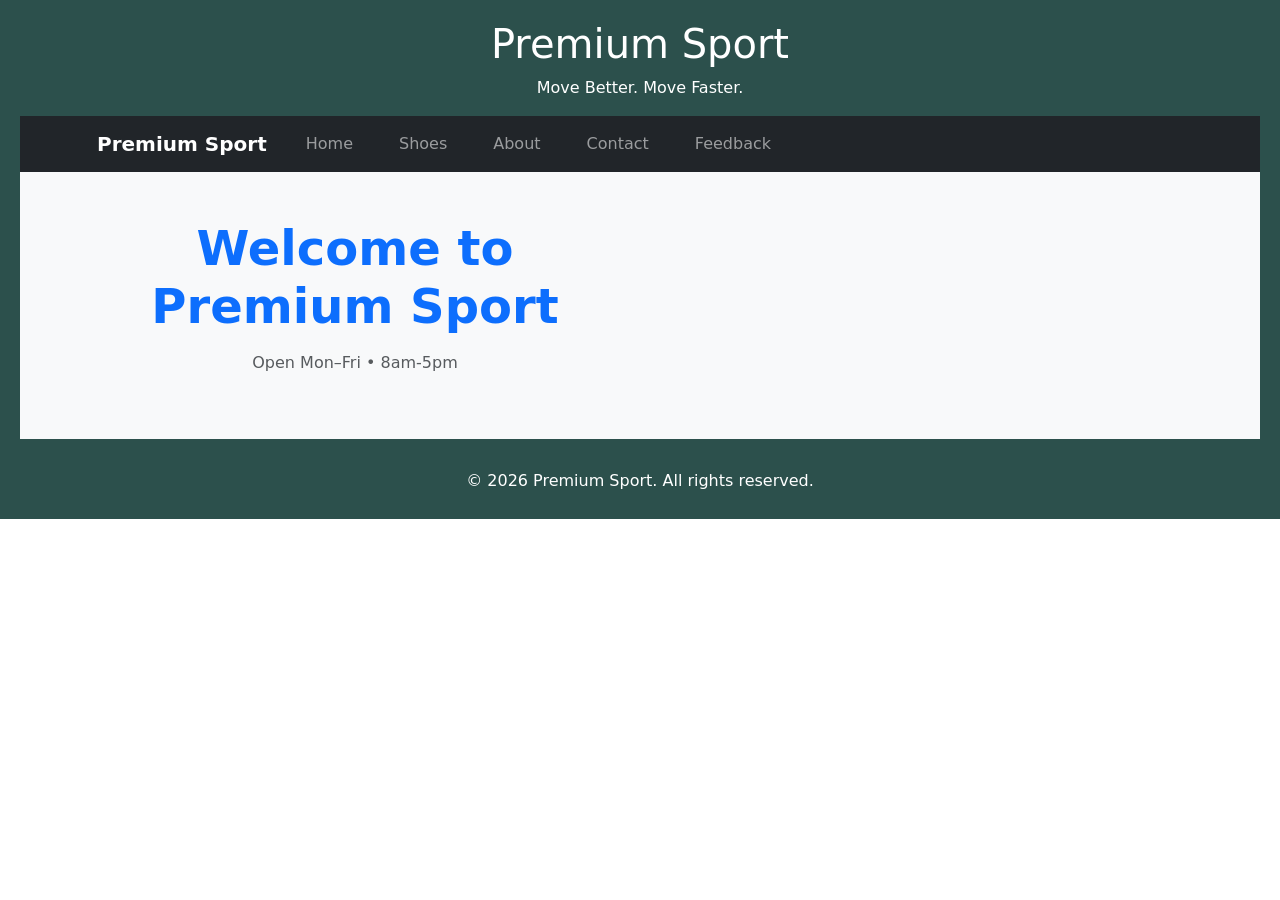
<file: index.html>
<!DOCTYPE html>
<html lang="en">
<head>
    <meta charset="UTF-8">
    <title>Premium Sport</title>
    <link rel="stylesheet" href="style.css">

    <!-- Bootstrap CSS --> 
  <link href="https://cdn.jsdelivr.net/npm/bootstrap@5.3.3/dist/css/bootstrap.min.css" rel="stylesheet"> 
</head>
<body>

    <!--Header Section-->
    <header>

        <h1>Premium Sport</h1>
       <p>Move Better. Move Faster.</p>

       <!--Navigation Bar-->
       <nav class="navbar navbar-expand-lg navbar-dark bg-dark"> 

        <div class="container"> 

            <a class="navbar-brand" href="index.html">Premium Sport</a> 

            <button class="navbar-toggler" type="button" data-bs-toggle="collapse" data-bs-target="#navbarNav"> 

                <span class="navbar-toggler-icon"></span> 

            </button> 

            <div class="collapse navbar-collapse" id="navbarNav"> 

                <ul class="navbar-nav"> 

                    <li class="nav-item"> 

                        <a class="nav-link" href="index.html">Home</a> 

                    </li> 

                    <li class="nav-item"> 

                     <a class="nav-link" href="shoes.html">Shoes</a>

                    </li>

                    <li class="nav-item"> 

                        <a class="nav-link" href="about.html">About</a> 

                    </li> 

                    <li class="nav-item"> 

                        <a class="nav-link" href="contact.html">Contact</a> 

                    </li> 

                    <li class="nav-item">

                        <a class="nav-link" href="feedback.html">Feedback</a>
                        
                    </li>

                </ul> 

            </div> 

        </div> 
        
    </nav> 

<!--Hero Section-->
<header id="home" class="bg-light py-5"> 
  <div class="container"> 
    <div class="row align-items-center g-4"> 
      <div class="col-md-6"> 
        <h1 class="display-5 fw-bold text-primary">Welcome to Premium Sport</h1>  
 
        <p class="mt-3 text-muted"> 
          Open Mon–Fri • 8am-5pm
        </p> 
      </div>  
    </div> 
  </div> 
</header> 
    </header>

<!-- Footer Section -->
<footer>
   <p>&copy; 2026 Premium Sport. All rights reserved.</p>
</footer>
<!-- Bootstrap JS and dependencies --> 

    <script src="https://cdn.jsdelivr.net/npm/@popperjs/core@2.11.6/dist/umd/popper.min.js"></script> 

    <script src="https://cdn.jsdelivr.net/npm/bootstrap@5.3.0/dist/js/bootstrap.min.js"></script> 
</body>
</html>
</file>
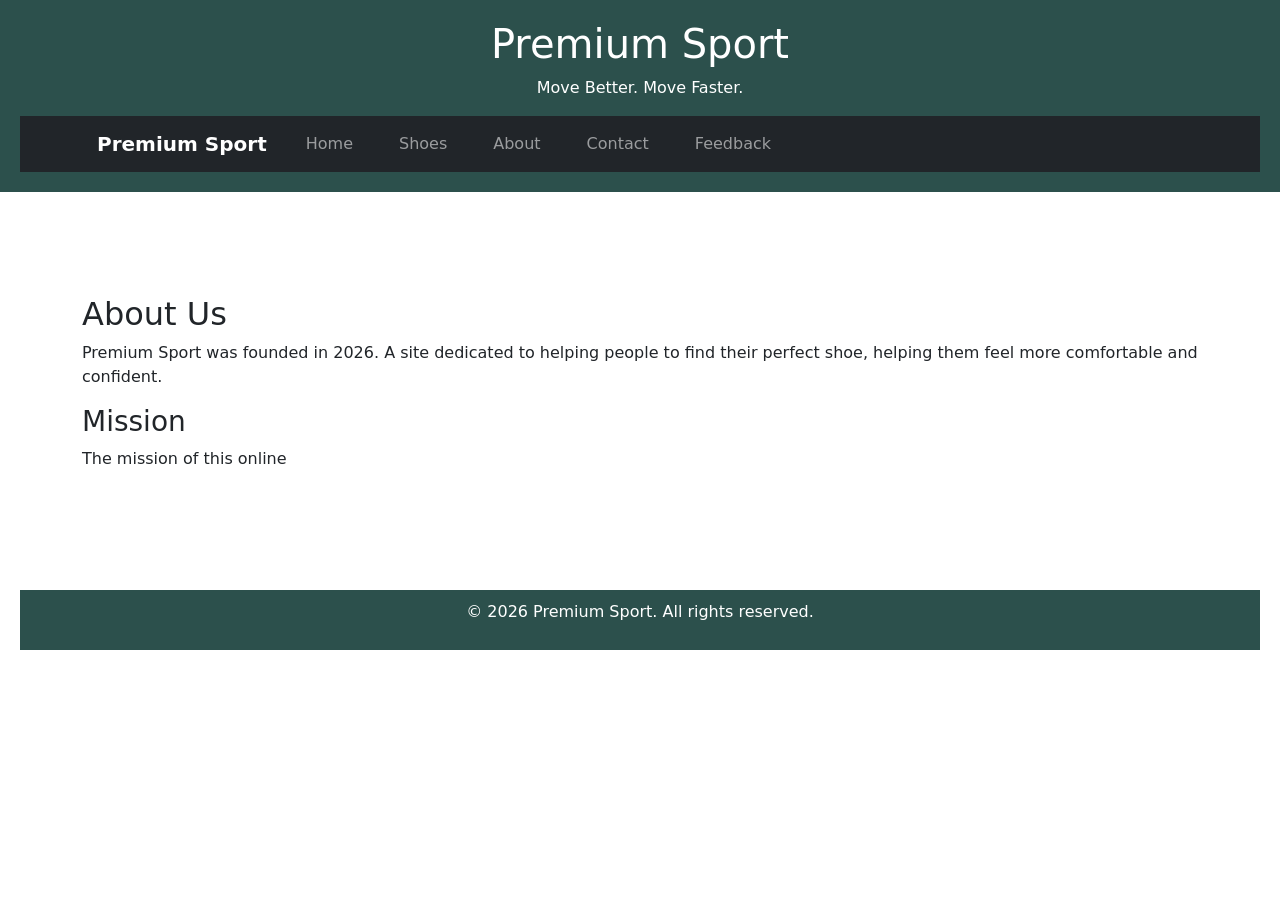
<file: about.html>
<!DOCTYPE html>
<html lang="en">
<head>
    <meta charset="UTF-8">
    <title>About Us</title>
<link rel="stylesheet" href="style.css">

<!-- Bootstrap CSS-->
 <link href="https://cdn.jsdelivr.net/npm/bootstrap@5.3.0/dist/css/bootstrap.min.css" rel="stylesheet"> 
</head>
<body>

    <!--Header Section -->
    <header>
        <h1>Premium Sport</h1>
       <p>Move Better. Move Faster.</p>
       <nav class="navbar navbar-expand-lg navbar-dark bg-dark"> 

        <div class="container"> 

            <a class="navbar-brand" href="index.html">Premium Sport</a> 

            <button class="navbar-toggler" type="button" data-bs-toggle="collapse" data-bs-target="#navbarNav"> 

                <span class="navbar-toggler-icon"></span> 

            </button> 

            <div class="collapse navbar-collapse" id="navbarNav"> 

                <ul class="navbar-nav"> 

                    <li class="nav-item"> 

                        <a class="nav-link" href="index.html">Home</a> 

                    </li> 

                    <li class="nav-item">
                        <a class="nav-link" href="shoes.html">Shoes</a>
                        
                    </li>
                    <li class="nav-item"> 

                        <a class="nav-link" href="about.html">About</a> 

                    </li> 

                    <li class="nav-item"> 

                        <a class="nav-link" href="contact.html">Contact</a> 

                    </li> 

                    <li class="nav-item">

                        <a class="nav-link" href="feedback.html">Feedback</a>
                        
                    </li>

                </ul> 

            </div> 

        </div> 

    </nav> 
   </header>

<!--Main Content -->
   <main>

        <section>
           <main class="container my-5"> 

    <h2>About Us</h2> 

    <p>Premium Sport was founded in 2026. A site dedicated to helping people to find their perfect shoe, helping them feel more comfortable and confident.</p>
    
    <h3>Mission</h3>

    <p> The mission of this online</p>

</main> 
        </section>
        <!--Footer Section -->
    <footer>
      <div class="footer section">          

      </div>
      
        <p>&copy; 2026 Premium Sport. All rights reserved.</p>
    </footer>
    <!-- Bootstrap JS and dependencies --> 

<script src="https://cdn.jsdelivr.net/npm/@popperjs/core@2.11.6/dist/umd/popper.min.js"></script> 

<script src="https://cdn.jsdelivr.net/npm/bootstrap@5.3.0/dist/js/bootstrap.min.js"></script> 
    </body>
</html>
</file>
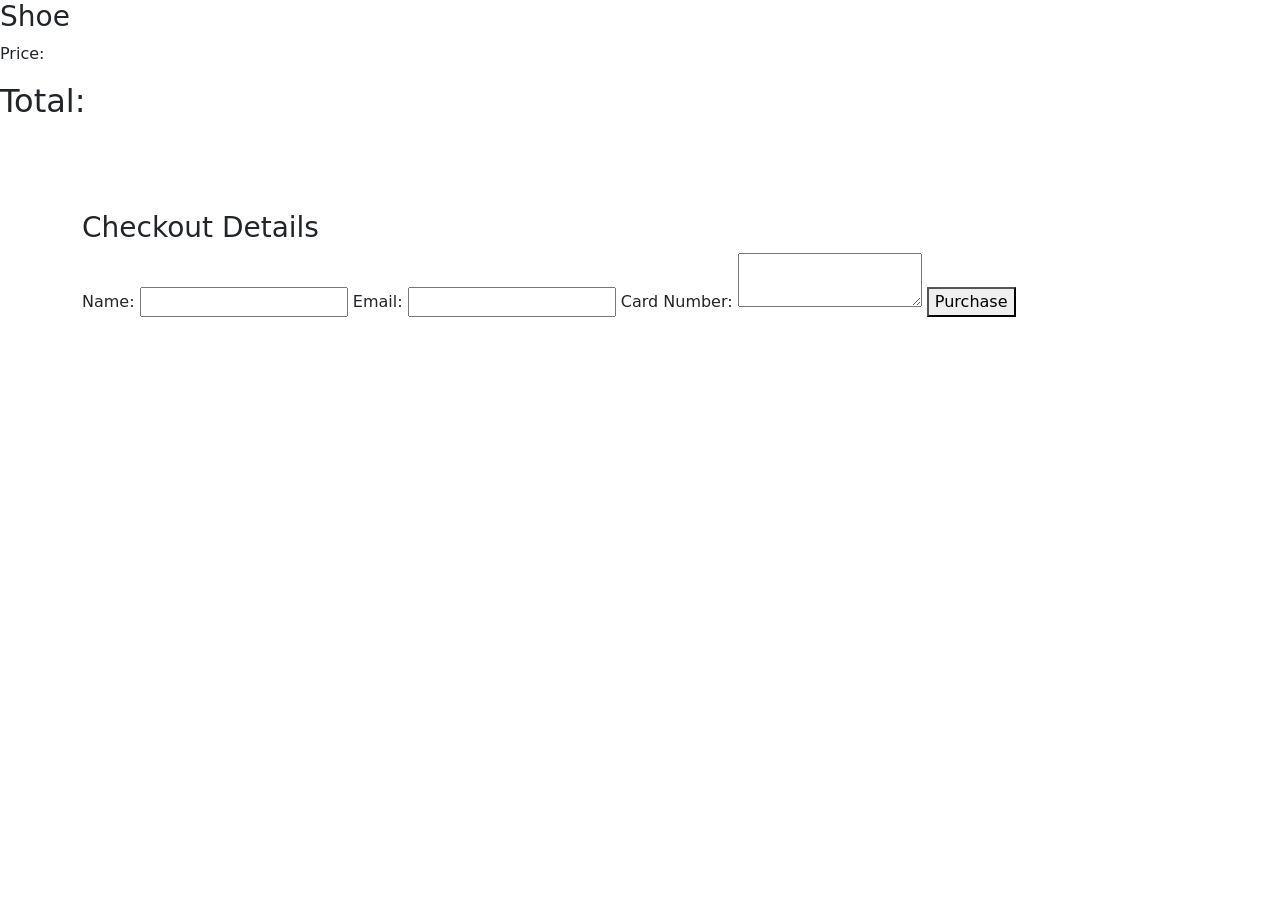
<file: cart.html>
<!DOCTYPE hmtl>
<html lang="en">
    <head>
        <meta charset="UTF-8">
        <title> Your Cart</title>
        <link rel="stylesheet" href="style.css">
    <!-- Bootstrap CSS-->
 <link href="https://cdn.jsdelivr.net/npm/bootstrap@5.3.0/dist/css/bootstrap.min.css" rel="stylesheet"> 
    </head>
    <body>
        <!--Cart Items-->
        <div class="cart-container">
            <div class="cart-item">
                <div>
                    <h3>Shoe</h3>
                    <p>Price:</p>
                </div>
            </div>
        </div>
        <h2>Total:</h2>

        <!--Checkout Form-->
        <section> 
            <main class="container my-5">
        <div class="form-container">
            <h3>Checkout Details</h3>

            <form action="acknowledgment.html" method="get">
                <label for="name">Name:</label>
            <input type="text" id="name" name="name" required>

            <label for="email">Email:</label>
            <input type="email" id="email" name="email" required>

            <label for="card number">Card Number:</label>
            <textarea id="card number" name="card number" required></textarea>

            <button type="purchase">Purchase</button>
            </form>
        </div>
        </main>
        </section>
        </body>
</html>
</file>
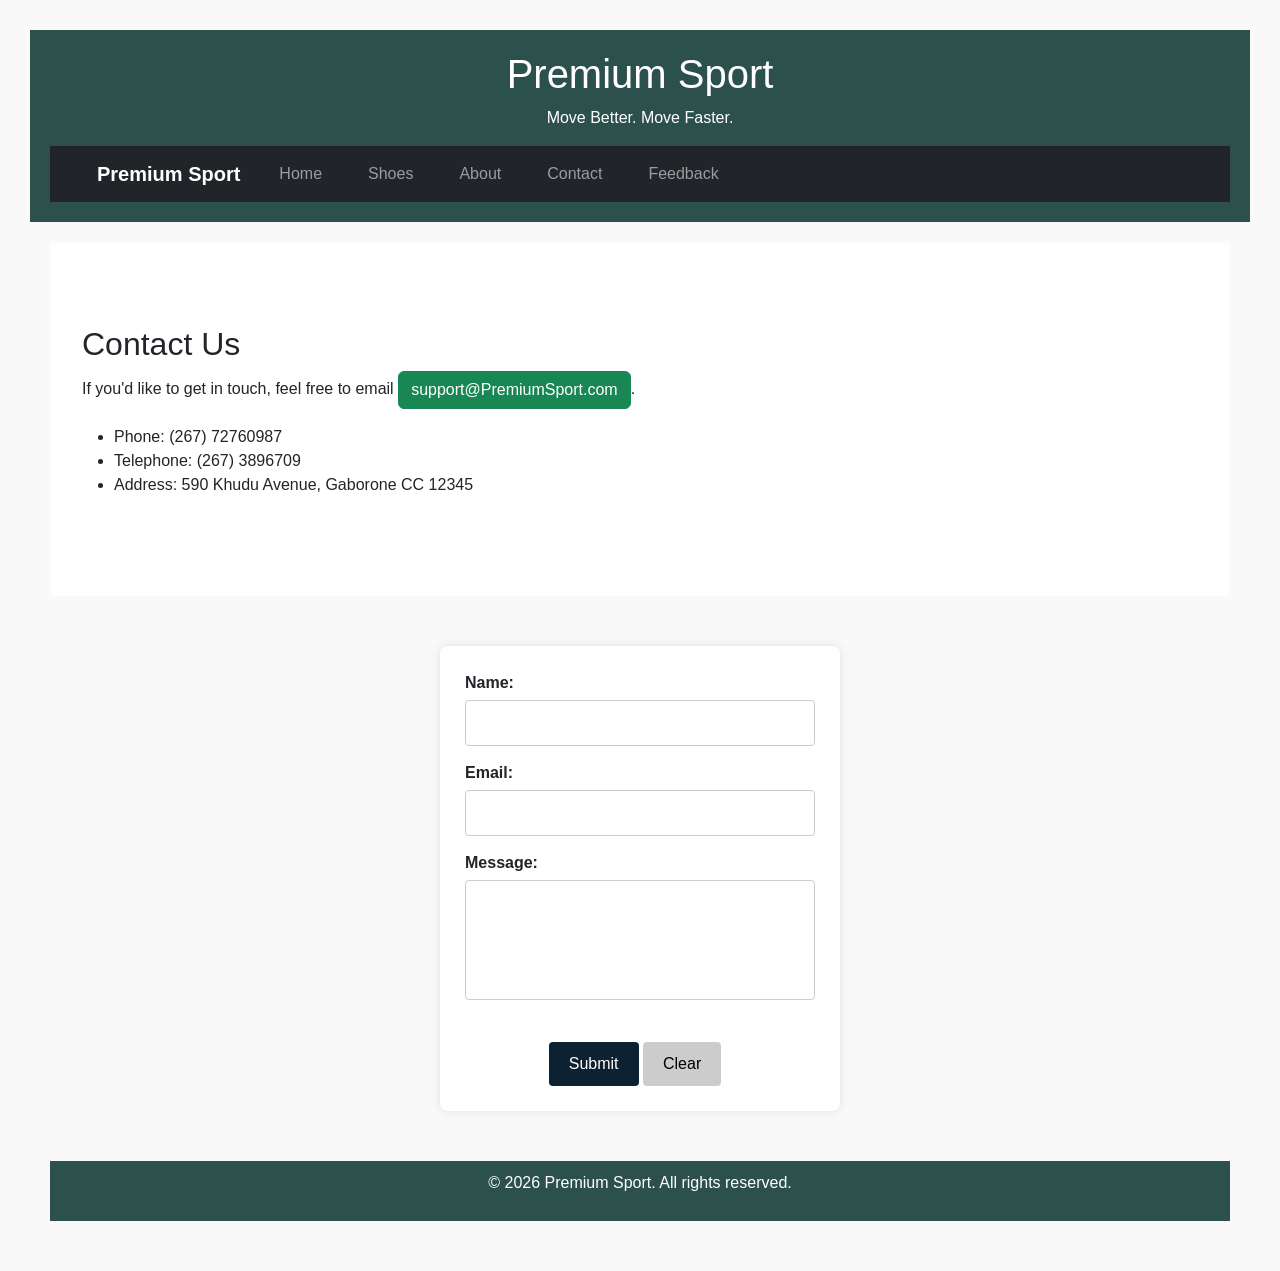
<file: contact.html>
<!DOCTYPE html>
<html lang="en">
<head>
    <meta charset="UTF-8">
    <title>Contact Us</title>
    <link rel="stylesheet" href="style.css">

<!-- Bootstrap CSS --> 

<link href="https://cdn.jsdelivr.net/npm/bootstrap@5.3.0/dist/css/bootstrap.min.css" rel="stylesheet"> 
</head>
<style>
    body {
        background-color:#f4f4f482;
        font-family: Arial, Helvetica, sans-serif;
        padding: 30px;
    }

    form {
        background-color: white;
        padding: 25px;
        border-radius: 8px;
        width: 400px;
        margin: 0 auto;
        margin-top: 50px;
        margin-bottom: 50px;
        box-shadow: 0 0 10px rgba(0, 0, 0, 0.1);
        }

    label {
        display: block;
        margin-bottom: 5px;
        font-weight: bold;
    }

    input, textarea {
        width: 100%;
        padding: 10px;
        margin-bottom: 15px;
        border: 1px solid #ccc;
        border-radius: 4px;
    }
    textarea {
        height : 120px;
        resize: none;
    }

    .button {
        margin-top: 20px;
        text-align:center;
    }

    button {
        
        font-size: 16px;
        padding: 10px 20px;
        border: none;
        border-radius: 4px;
        cursor: pointer;
    }

    .submit-btn {
        background-color: #0c2131;
        color: white;
    }
    .clear-btn {
        background-color: #ccc;
        color: black;
        margin-right: 10px;
    }

    button:hover {
        opacity: 0.9;
    }
</style>
</head>
<body>

    <!--Header Section -->
    <header>
        <h1>Premium Sport</h1>
       <p>Move Better. Move Faster.</p>
       <nav class="navbar navbar-expand-lg navbar-dark bg-dark"> 

        <div class="container"> 

            <a class="navbar-brand" href="index.html">Premium Sport</a> 

            <button class="navbar-toggler" type="button" data-bs-toggle="collapse" data-bs-target="#navbarNav"> 

                <span class="navbar-toggler-icon"></span> 

            </button> 

            <div class="collapse navbar-collapse" id="navbarNav"> 

                <ul class="navbar-nav"> 

                    <li class="nav-item"> 

                        <a class="nav-link" href="index.html">Home</a> 

                    </li> 

                    <li class="nav-item">
                        <a class="nav-link" href="shoes.html">Shoes</a>
                        
                    </li>

                    <li class="nav-item"> 

                        <a class="nav-link" href="about.html">About</a> 

                    </li> 

                    <li class="nav-item"> 

                        <a class="nav-link" href="contact.html">Contact</a> 

                    </li> 

                    <li class="nav-item">
                        <a class="nav-link" href="feedback.html">Feedback</a>
                    </li>

                </ul> 

            </div> 

        </div> 

    </nav> 
   </header>

    <!--Main Content -->
   <main>

        <section>
           <main class="container my-5"> 

    <h2>Contact Us</h2> 

    <p>If you'd like to get in touch, feel free to email <a href="mailto:example@example.com" class="btn btn-success">support@PremiumSport.com</a>.</p> 
    <ul>
                <li>Phone: (267) 72760987</li>
                <li>Telephone: (267) 3896709</li>
                <li>Address: 590 Khudu Avenue, Gaborone CC 12345</li>    
            </ul>

</main> 
        </section>

        <form action="acknowledgement.html" method="get">
            <label for="name">Name:</label>
            <input type="text" id="name" name="name" required>

            <label for="email">Email:</label>
            <input type="email" id="email" name="email" required>

            <label for="message">Message:</label>
            <textarea id="message" name="message" required></textarea>

            <div class="button">
                <button type="submit" class="submit-btn">Submit</button>
                <button type="reset" class="clear-btn">Clear</button>
            </div>
        </form>
        
<!--Footer Section -->
    <footer>
      <div class="footer section">          

      </div>
      
        <p>&copy; 2026 Premium Sport. All rights reserved.</p>
    </footer>
    <!-- Bootstrap JS and dependencies --> 

<script src="https://cdn.jsdelivr.net/npm/@popperjs/core@2.11.6/dist/umd/popper.min.js"></script> 

<script src="https://cdn.jsdelivr.net/npm/bootstrap@5.3.0/dist/js/bootstrap.min.js"></script> 
    </body>
</html>
</file>
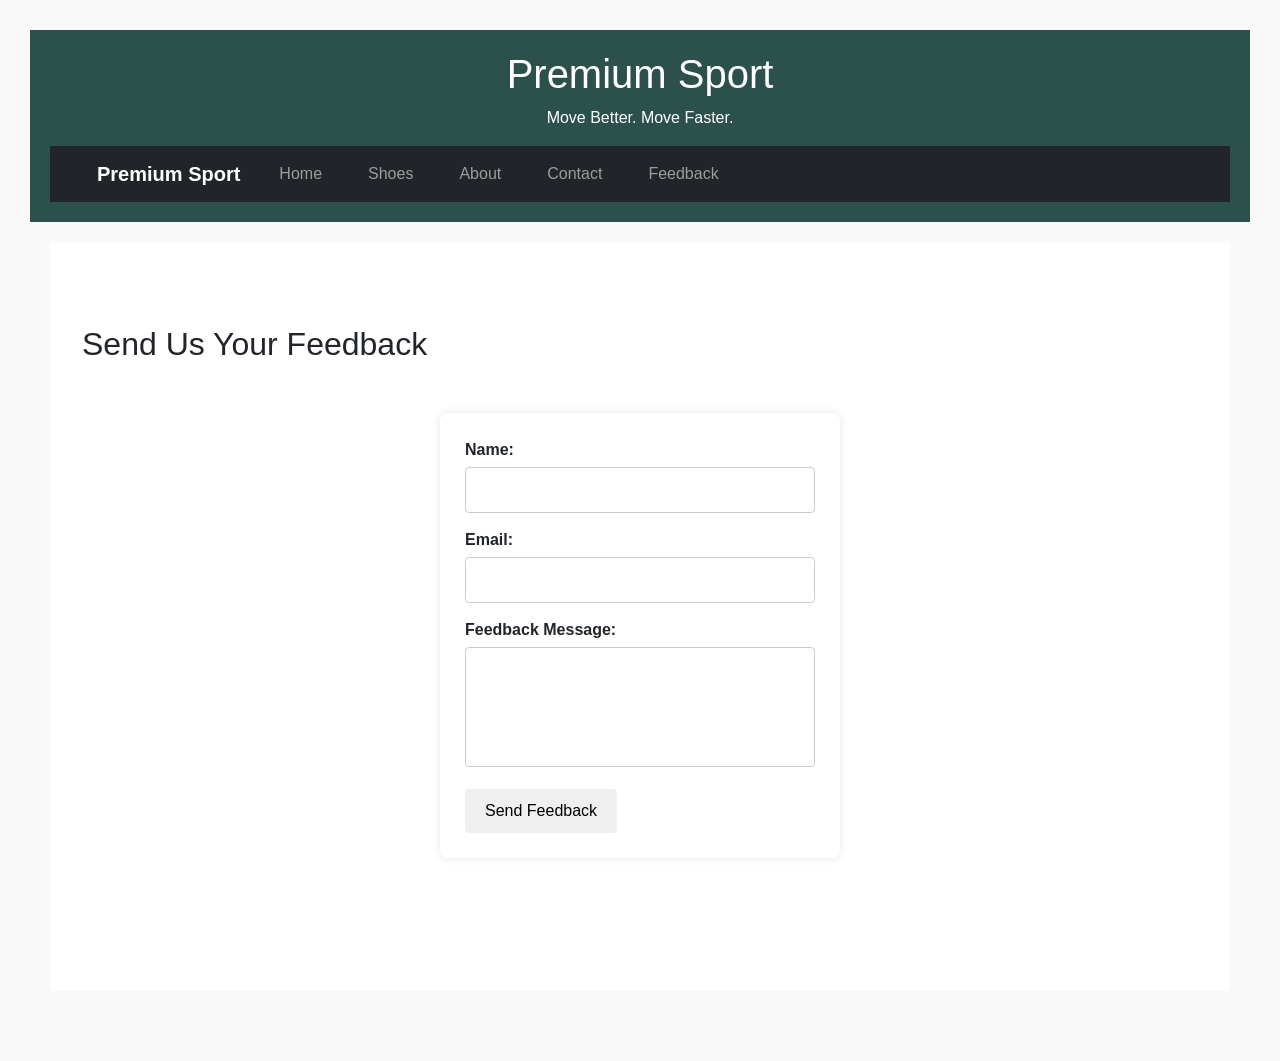
<file: feedback.html>
<!DOCTYPE html>
<html lang="en">
<head> 
    <meta charset="UTF-8">
    <title>Feedback</title>
    <link rel="stylesheet" href="style.css">

<!--Bootstrap CSS-->

<link href="https://cdn.jsdelivr.net/npm/bootstrap@5.3.0/dist/css/bootstrap.min.css" rel="stylesheet">
</head>
<style>
    body {
        background-color:#f4f4f482;
        font-family: Arial, Helvetica, sans-serif;
        padding: 30px;
    }

    form {
        background-color: white;
        padding: 25px;
        border-radius: 8px;
        width: 400px;
        margin: 0 auto;
        margin-top: 50px;
        margin-bottom: 50px;
        box-shadow: 0 0 10px rgba(0, 0, 0, 0.1);
        }

    label {
        display: block;
        margin-bottom: 5px;
        font-weight: bold;
    }

    input, textarea {
        width: 100%;
        padding: 10px;
        margin-bottom: 15px;
        border: 1px solid #ccc;
        border-radius: 4px;
    }
    textarea {
        height : 120px;
        resize: none;
    }

    .button {
        margin-top: 20px;
        text-align:center;
    }

    button {
        
        font-size: 16px;
        padding: 10px 20px;
        border: none;
        border-radius: 4px;
        cursor: pointer;
    }

    .submit-btn {
        background-color: #0c2131;
        color: white;
    }
    .clear-btn {
        background-color: #ccc;
        color: black;
        margin-right: 10px;
    }

    button:hover {
        opacity: 0.9;
    }
</style>
</head>
<body>

    <!--Header Section -->
    <header>
        <h1>Premium Sport</h1>
       <p>Move Better. Move Faster.</p>
       <nav class="navbar navbar-expand-lg navbar-dark bg-dark"> 

        <div class="container"> 

            <a class="navbar-brand" href="index.html">Premium Sport</a> 

            <button class="navbar-toggler" type="button" data-bs-toggle="collapse" data-bs-target="#navbarNav"> 

                <span class="navbar-toggler-icon"></span> 

            </button> 

            <div class="collapse navbar-collapse" id="navbarNav"> 

                <ul class="navbar-nav"> 

                    <li class="nav-item"> 

                        <a class="nav-link" href="index.html">Home</a> 

                    </li> 

                    <li class="nav-item">
                        <a class="nav-link" href="shoes.html">Shoes</a>
                        
                    </li>

                    <li class="nav-item"> 

                        <a class="nav-link" href="about.html">About</a> 

                    </li> 

                    <li class="nav-item"> 

                        <a class="nav-link" href="contact.html">Contact</a> 

                    </li> 

                    <li class="nav-item">
                        <a class="nav-link" href="feedback.html">Feedback</a>
                    </li>

                </ul> 

            </div> 

        </div> 

    </nav> 
   </header>

   <!--Main Section-->
   <main>

    <section>
        <main class="container my-5">
            
<div class="feedback-container">
        <h2>Send Us Your Feedback</h2>

        <form action="acknowledgment.html" method="get">
            <label for="name">Name:</label>
            <input type="text" id="name" name="name" required>

            <label for="email">Email:</label>
            <input type="email" id="email" name="email" required>

            <label for="message">Feedback Message:</label>
            <textarea id="message" name="message" required></textarea>

            <button type="submit">Send Feedback</button>
        </form>
    </div>

        </main>
    </section>
   </main>
</style>
</body>
</html>
</file>
<file: style.css>
/* Reset default browser spacing */
body {
   font-family:sans-serif;
}
 
/*Header */
header {
    background-color: #2c504c;
    color: rgb(255, 255, 255);
    padding: 20px;
    text-align:center;
}
 
/*Navigation */
nav {
    background-color: #2c504c;
    padding: 10px;
    text-align: center;
}
 
nav a {
    color: white;
    text-decoration: none;
    margin: 0 15px;
    font-weight: bold;
}
 
nav a:hover {
    text-decoration: underline;
}
 
/* Main content */
main {
   padding: 20px;
}
 
/* Sections */
section {
    background-color: white;
    padding:15px;
    margin-bottom: 20px;
    border-radius: 5px;
}
 
/* Products */
.product{
     border: 1px solid #ccc;
     padding: 10px;
     margin-top: 10px;
     border-radius: 5px;
}
 
/* Footer */
footer {
    background-color: #2c504c;
    color:white;
    text-align: center;
    padding: 10px
}
</file>
